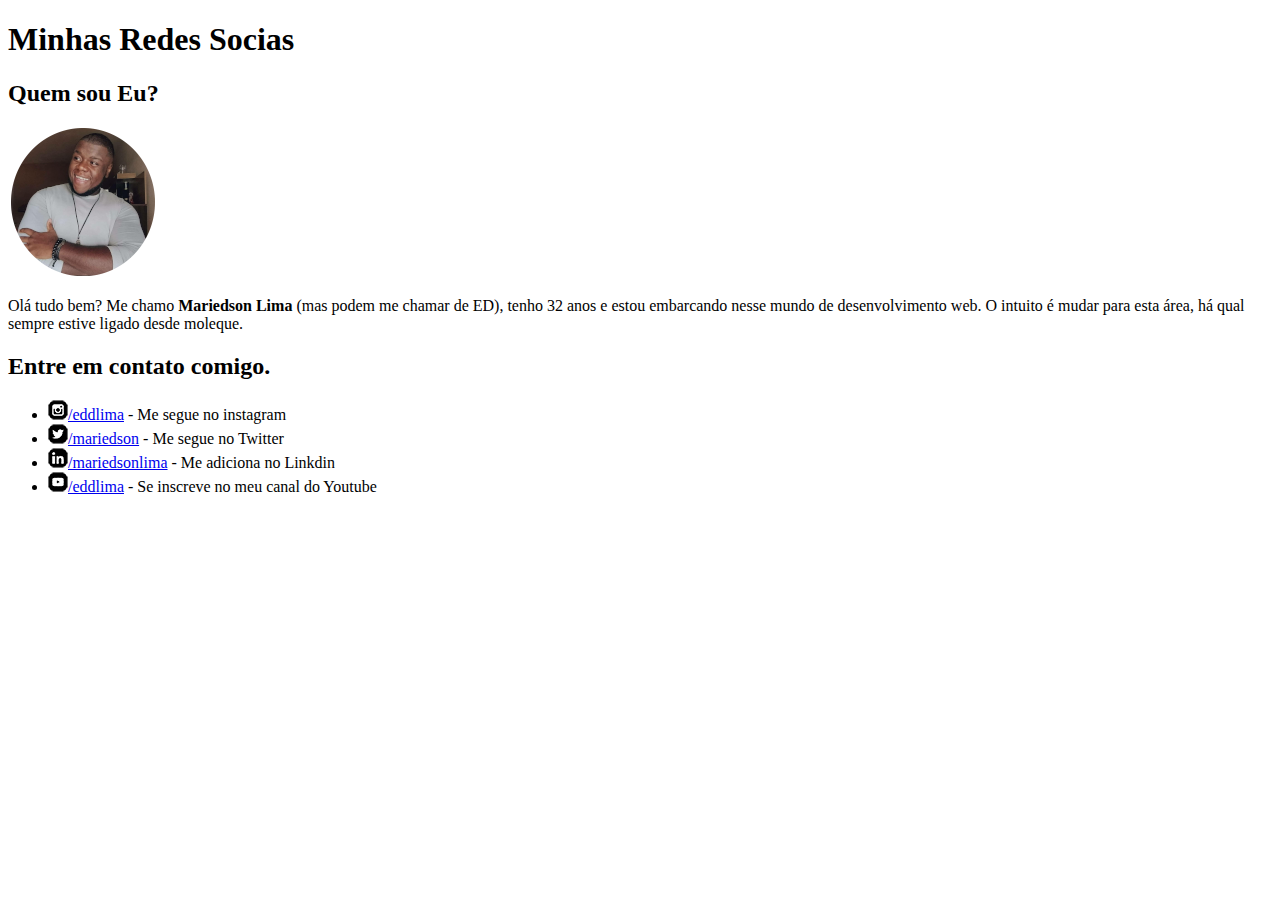
<file: desafio05/index.html>
<!DOCTYPE html>
<html lang="pt-br">
<head>
    <meta charset="UTF-8">
    <meta http-equiv="X-UA-Compatible" content="IE=edge">
    <meta name="viewport" content="width=device-width, initial-scale=1.0">
    <title>Minhas Redes</title>
    <link rel="shortcut icon" href="html.ico.ico" type="image/x-icon">
</head>
<body>
    <h1>Minhas Redes Socias</h1>
    <h2>Quem sou Eu?</h2>
    <img src="fotoperfil.png" alt="FotoPerfil">
    <p>Olá tudo bem? Me chamo <strong>Mariedson Lima</strong> (mas podem me chamar de ED), tenho 32 anos e estou embarcando nesse mundo de desenvolvimento web. O intuito é mudar para esta área, há qual sempre estive ligado desde moleque.
    </p>
    <h2>Entre em contato comigo.</h2>
    <p>
        <ul>
            <li> <img src="icone-instagram.png" alt=""><a href="https://www.instagram.com/eddlima/" target="_blank" rel="external">/eddlima</a> - Me segue no instagram</li> 
            <li> <img src="icone-twitter.png" alt=""><a href="https://twitter.com/mariedson" target="_blank" rel="external">/mariedson</a> - Me segue no Twitter</li>
            <li> <img src="icone-linkedin.png" alt=""><a href="https://www.linkedin.com/in/mariedson-lima-096818264/" target="_blank" rel="external">/mariedsonlima</a> - Me adiciona no Linkdin</li>
            <li> <img src="icone-youtube.png" alt=""><a href="https://www.youtube.com/channel/UCcYpzXFWQgIpYKv84VC8vdw" target="_blank" rel="external">/eddlima</a> - Se inscreve no meu canal do Youtube</li>
        </ul>
    </p>
</body>
</html>
</file>
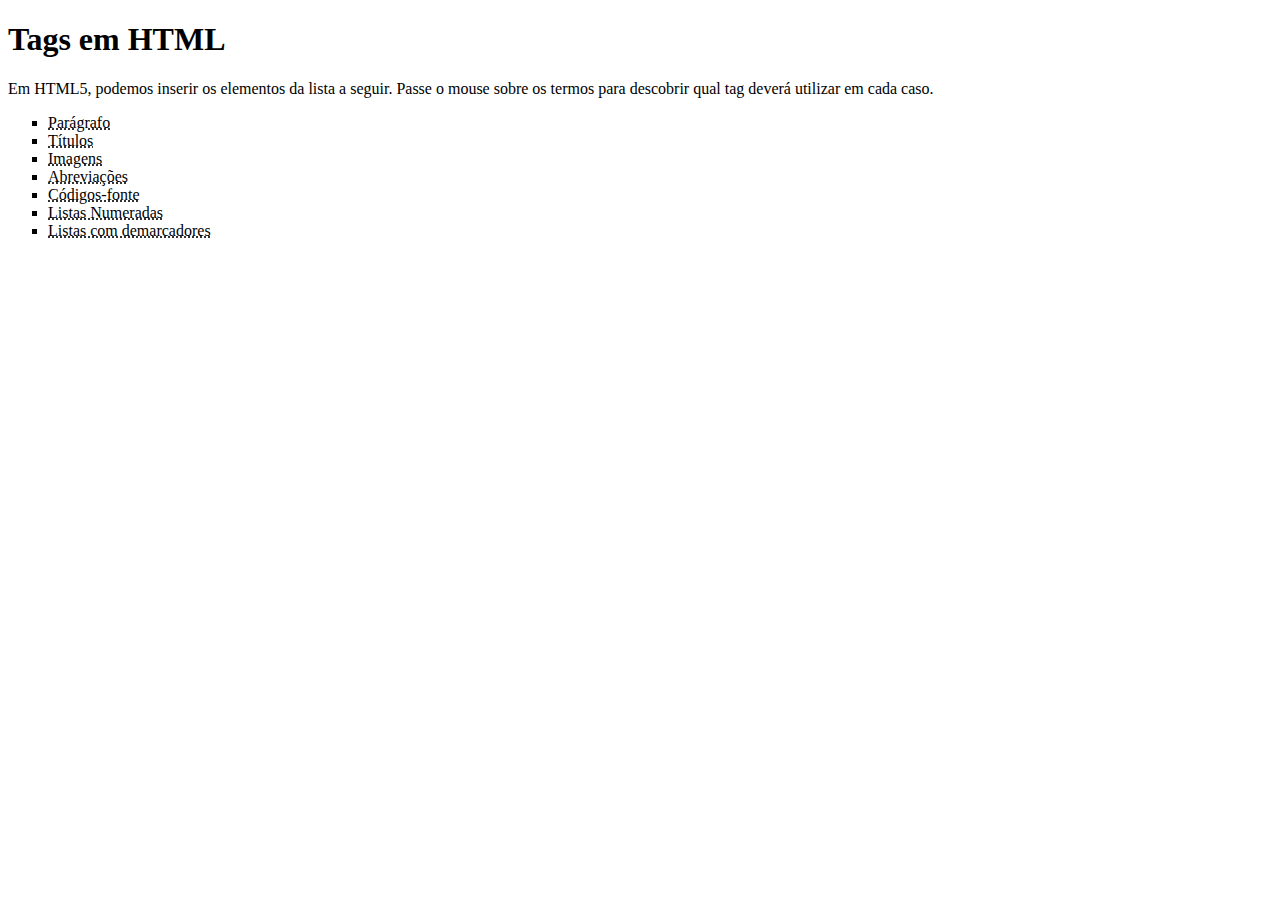
<file: desafio06/index.html>
<!DOCTYPE html>
<html lang="pt-br">
<head>
    <meta charset="UTF-8">
    <meta http-equiv="X-UA-Compatible" content="IE=edge">
    <meta name="viewport" content="width=device-width, initial-scale=1.0">
    <title>tags HTML</title>
</head>
<body>
   <H1>Tags em HTML</H1>
    <P>Em HTML5, podemos inserir os elementos da lista a seguir. Passe o mouse sobre os termos para descobrir qual tag deverá utilizar em cada caso.</P>
    <p>
        <ul type="square">
            <li><abbr title="Use a Tag &lt;p&gl;">Parágrafo</abbr></li>
            <li><abbr title="Use a Tag &lt;title&gl;">Títulos</abbr></li>
            <li><abbr title="Use a Tag &lt;img&gl;">Imagens</abbr></li>
            <li><abbr title="Use a Tag &lt;abbr&gl;">Abreviações</abbr></li>
            <li><abbr title="Use a Tag &lt;code&gl;">Códigos-fonte</abbr></li>
            <li><abbr title="Use a Tag &lt;ol type 1&gl;">Listas Numeradas</abbr></li>
            <li><abbr title="Use a Tag &lt;ul&gl;">Listas com demarcadores</abbr></li>
        </ul>
    </p>
</body>
</html>
</file>
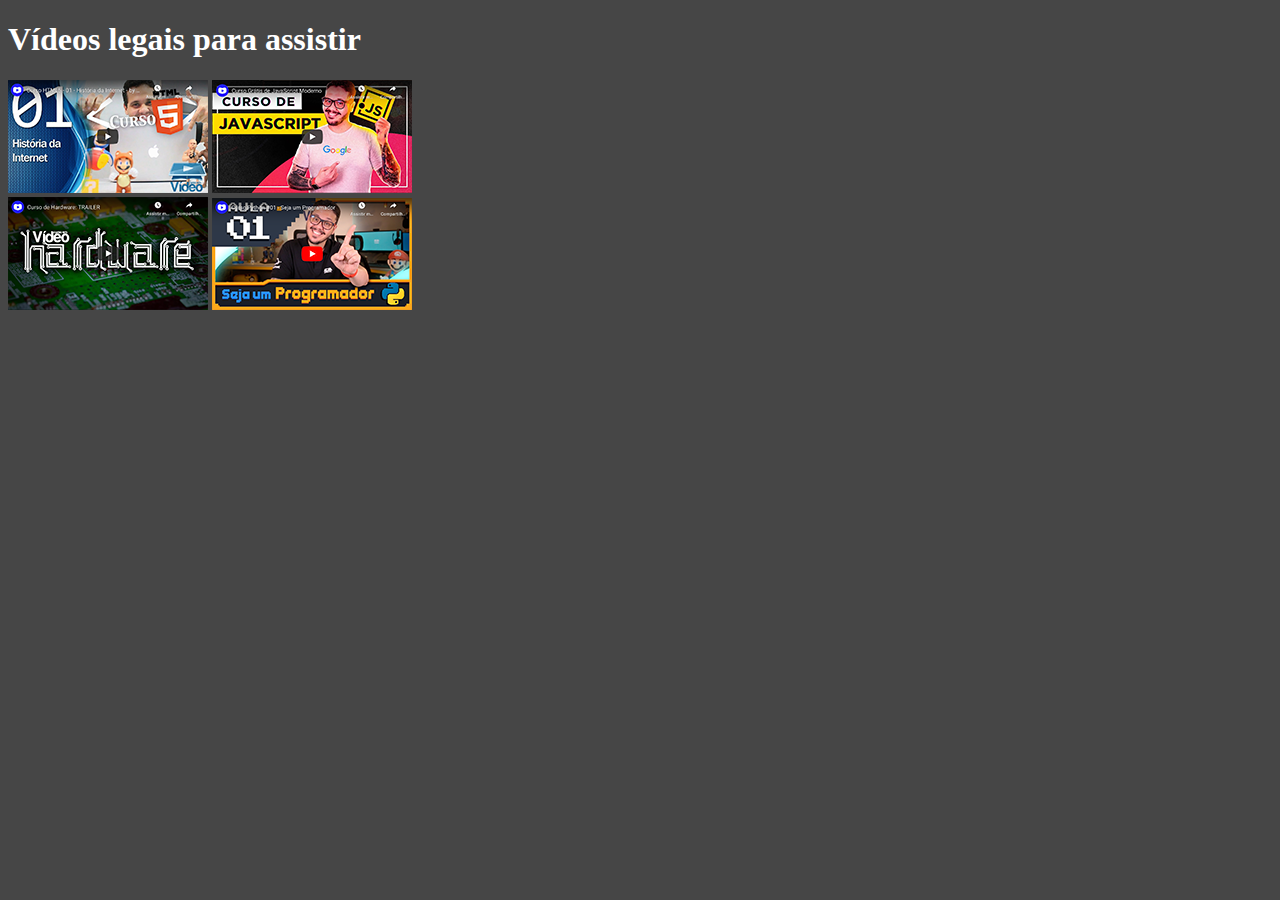
<file: desafio09/index.html>
<!DOCTYPE html>
<html lang="pt-br">
<head>
    <meta charset="UTF-8">
    <meta http-equiv="X-UA-Compatible" content="IE=edge">
    <meta name="viewport" content="width=device-width, initial-scale=1.0">
    <title>Meus Vídeos</title>
    <style>
        body{
            background-color: rgb(70, 70, 70);
        }
        
        h1{
            color: white;
        }
    </style>
    
</head>
<body>
    <h1>Vídeos legais para assistir</h1>
    <a href="pag002.html"><img src="imagens/thumb-html.png" alt="CursoHTML"></a>
    <a href="pag003.html"><img src="imagens/thumb-js.png" alt="CursoJS"></a>
    <br>
    <a href="pag004.html"><img src="imagens/thumb-hardware.png" alt="CursoHardware"></a>
    <a href="pag005.html"><img src="imagens/thumb-python.png" alt="CursoPython"></a>       
</body>
</html>
</file>
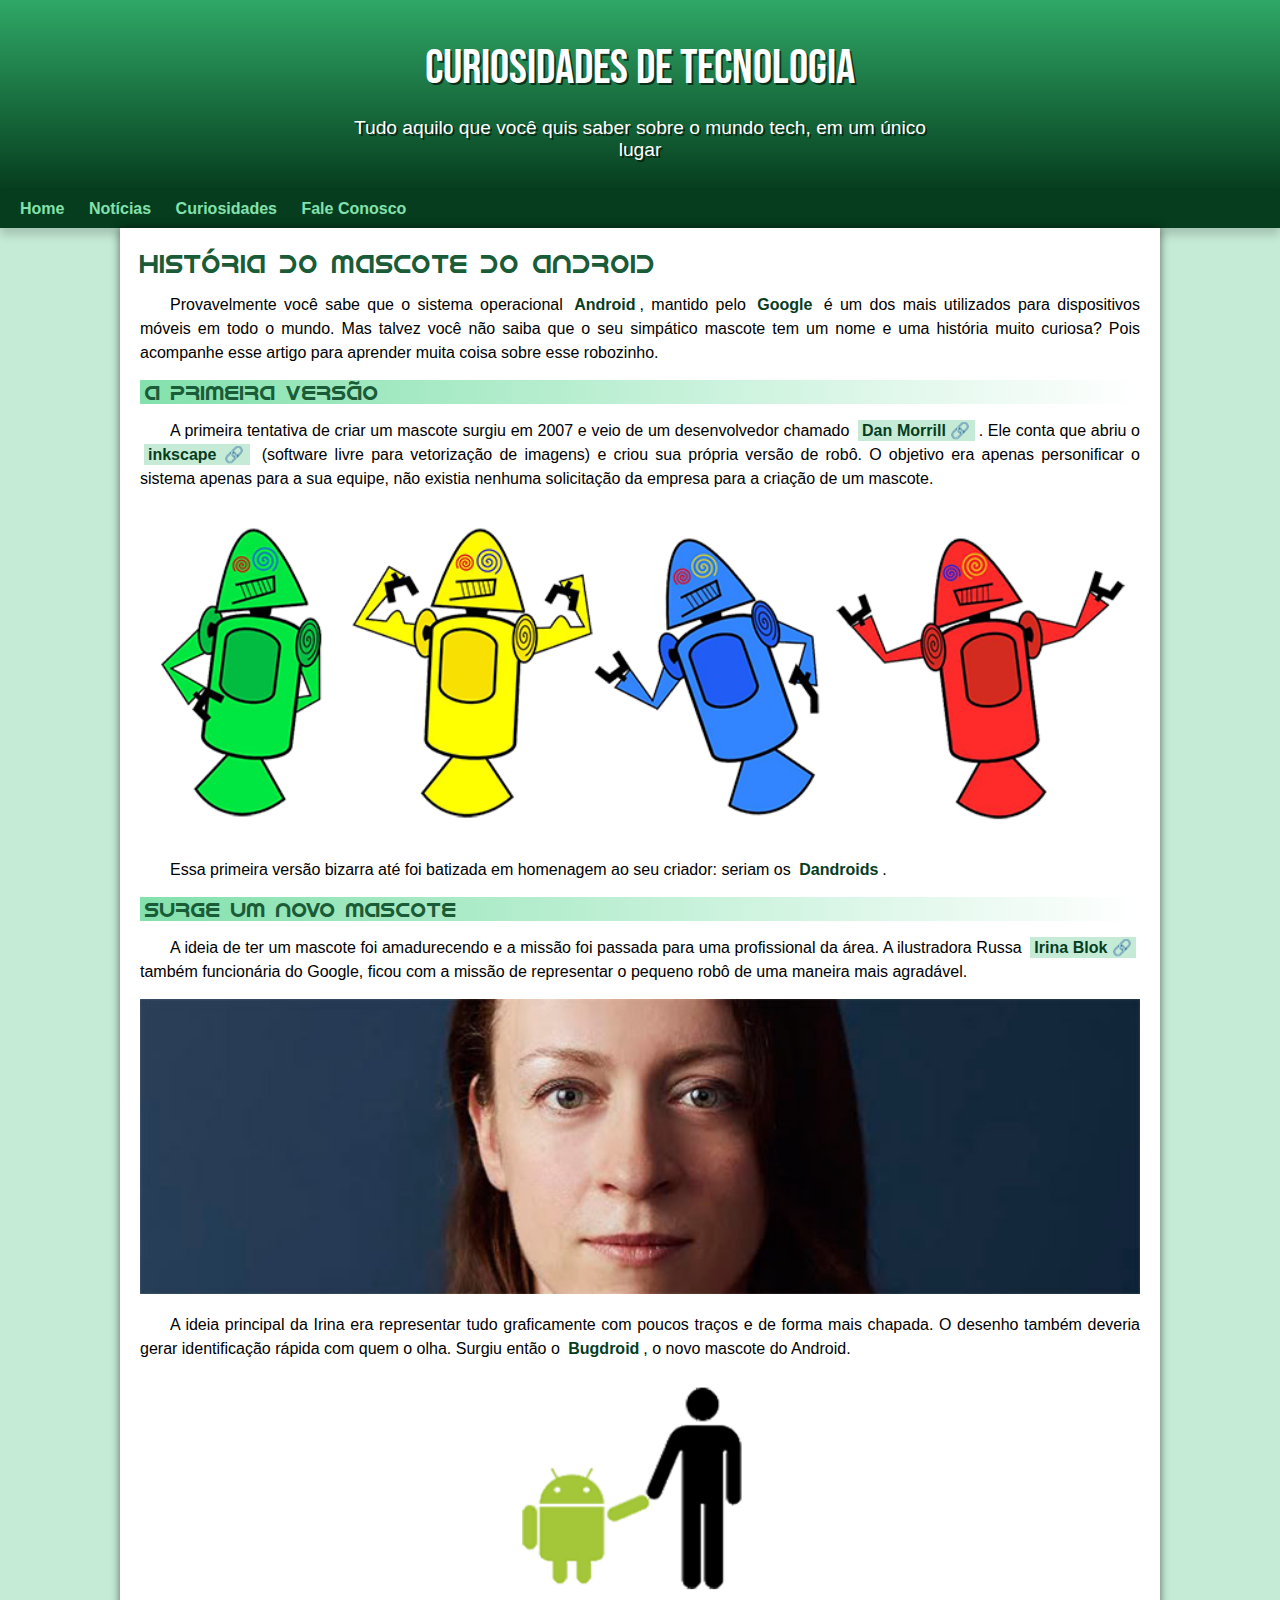
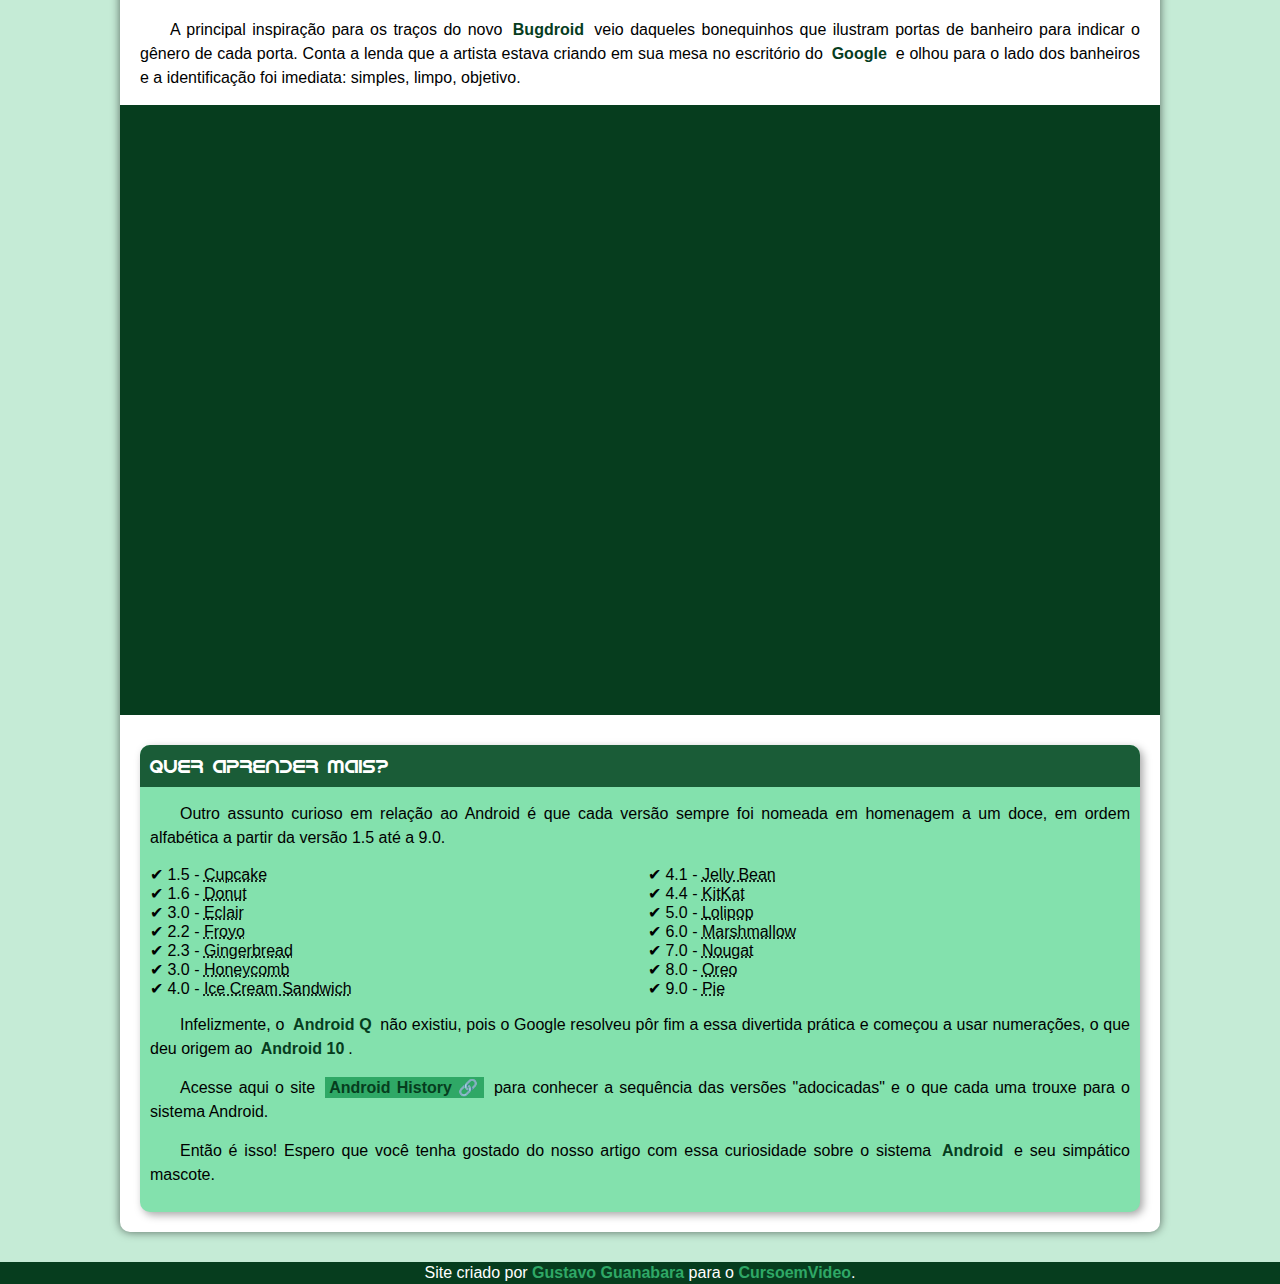
<file: desafio10/index.html>
<!DOCTYPE html>
<html lang="pt-br">
<head>
    <meta charset="UTF-8">
    <meta http-equiv="X-UA-Compatible" content="IE=edge">
    <meta name="viewport" content="width=device-width, initial-scale=1.0">
    <title>Desafio 10 - CursoemVideo</title>
    <link rel="shortcut icon" href="imagens/favicon.ico" type="image/x-icon">
    <link rel="stylesheet" href="style.css">
</head>
<body>
    <header>
        <h1>Curiosidades de Tecnologia</h1>
        <p>Tudo aquilo que você quis saber sobre o mundo tech, em um único lugar</p>
    </header>
    <nav>
            <a href="#">Home</a>
            <a href="#">Notícias</a>
            <a href="#">Curiosidades</a>
            <a href="#">Fale Conosco</a>
    </nav>
    <main>
        <article>
            <h1>História do mascote do android</h1>
            <p>Provavelmente você sabe que o sistema operacional <strong>Android</strong>, mantido pelo <strong>Google</strong> é um dos mais utilizados para dispositivos móveis em todo o mundo. Mas talvez você não saiba que o seu simpático mascote tem um nome e uma história muito curiosa? Pois acompanhe esse artigo para aprender muita coisa sobre esse robozinho.</p>
            
            <h2>A primeira versão</h2>
            <p>A primeira tentativa de criar um mascote surgiu em 2007 e veio de um desenvolvedor chamado <strong><a href="https://androidcommunity.com/dan-morrill-shows-us-the-android-mascot-that-almost-was-20130103/" target="_blank">Dan Morrill &#x1F517</a></strong>. Ele conta que abriu o <strong><a href="https://inkscape.org/pt-br/" target="_blank" class="externo">inkscape &#x1F517</a></strong> (software livre para vetorização de imagens) e criou sua própria versão de robô. O objetivo era apenas personificar o sistema apenas para a sua equipe, não existia nenhuma solicitação da empresa para a criação de um mascote.
            </p>

            <picture>
                <source media="(max-width: 670px)" srcset="imagens/dan-droids-pq.png">
                <img src="imagens/dan-droids.png" alt="Primeira Versão do Mascote do Android">
            </picture>

            <p>Essa primeira versão bizarra até foi batizada em homenagem ao seu criador: seriam os <strong>Dandroids</strong>.</p>

            <h2>Surge um novo mascote</h2>

            <p>A ideia de ter um mascote foi amadurecendo e a missão foi passada para uma profissional da área. A ilustradora Russa <strong><a href="https://www.irinablok.com/android" target="_blank">Irina Blok &#x1F517</a></strong> também funcionária do Google, ficou com a missão de representar o pequeno robô de uma maneira mais agradável.</p>
            
            <picture>
                <source media="(max-width: 670px)" srcset="imagens/irina-blok-pq.jpg">
                <img src="imagens/irina-blok.jpg" alt="irina-blok" class="externo">
            </picture>
            
            <p>A ideia principal da Irina era representar tudo graficamente com poucos traços e de forma mais chapada. O desenho também deveria gerar identificação rápida com quem o olha. Surgiu então o <strong>Bugdroid</strong>, o novo mascote do Android.</p>
            
            
            <img src="imagens/bugdroid.png" class="pequena" alt="bugdroid">


            <p>A principal inspiração para os traços do novo <strong>Bugdroid</strong> veio daqueles bonequinhos que ilustram portas de banheiro para indicar o gênero de cada porta. Conta a lenda que a artista estava criando em sua mesa no escritório do <strong>Google</strong> e olhou para o lado dos banheiros e a identificação foi imediata: simples, limpo, objetivo.</p>

            <div class="video">
                <iframe width="560" height="315" src="https://www.youtube.com/embed/l2UDgpLz20M" title="YouTube video player" frameborder="0" allow="accelerometer; autoplay; clipboard-write; encrypted-media; gyroscope; picture-in-picture; web-share" allowfullscreen>
                </iframe>
            </div>

            <aside>
                <h3>Quer aprender mais?</h3>
                
                <p>Outro assunto curioso em relação ao Android é que cada versão sempre foi nomeada em homenagem a um doce, em ordem alfabética a partir da versão 1.5 até a 9.0.</p>
                
                <ul>
                    <li>1.5 - <abbr title="Bolo de Copo">Cupcake</abbr></li>
                    <li>1.6 - <abbr title="Rosquinha">Donut</abbr></li>
                    <li>3.0 - <abbr title="Bomba">Eclair</abbr></li>
                    <li>2.2 - <abbr title="Iogurte Congelado">Froyo</abbr></li>
                    <li>2.3 - <abbr title="Biscoito de Gengibre">Gingerbread</abbr></li>
                    <li>3.0 - <abbr title="Favo de Mel">Honeycomb</abbr></li>
                    <li>4.0 - <abbr title="Sanduíche de Sorvete">Ice Cream Sandwich</abbr></li>
                    <li>4.1 - <abbr title="Jujuba">Jelly Bean</abbr></li>
                    <li>4.4 - <abbr title="KitKat">KitKat</abbr></li>
                    <li>5.0 - <abbr title="Pirulito">Lolipop</abbr></li>
                    <li>6.0 - <abbr title="Marshmallow">Marshmallow</abbr></li>
                    <li>7.0 - <abbr title="Torrone">Nougat</abbr></li>
                    <li>8.0 - <abbr title="Oreo">Oreo</abbr></li>
                    <li>9.0 - <abbr title="Torta">Pie</abbr></li>
                </ul>

                <p>Infelizmente, o <strong>Android Q</strong> não existiu, pois o Google resolveu pôr fim a essa divertida prática e começou a usar numerações, o que deu origem ao <strong>Android 10</strong>.</p>
                <p>Acesse aqui o site <strong><a href="https://www.android.com/intl/en_uk/history/#/donut" target="_blank">Android History &#x1F517</a></strong> para conhecer a sequência das versões "adocicadas" e o que cada uma trouxe para o sistema Android.</p>
                <p>Então é isso! Espero que você tenha gostado do nosso artigo com essa curiosidade sobre o sistema <strong>Android</strong> e seu simpático mascote.</p>
            </aside>
        </article>
    </main>

    <footer>
        Site criado por <a href="https://gustavoguanabara.github.io/" target="_blank">Gustavo Guanabara</a> para o <a href="https://www.youtube.com/@CursoemVideo" target="_blank">CursoemVideo</a>.
    </footer>   
</body>
</html>
</file>
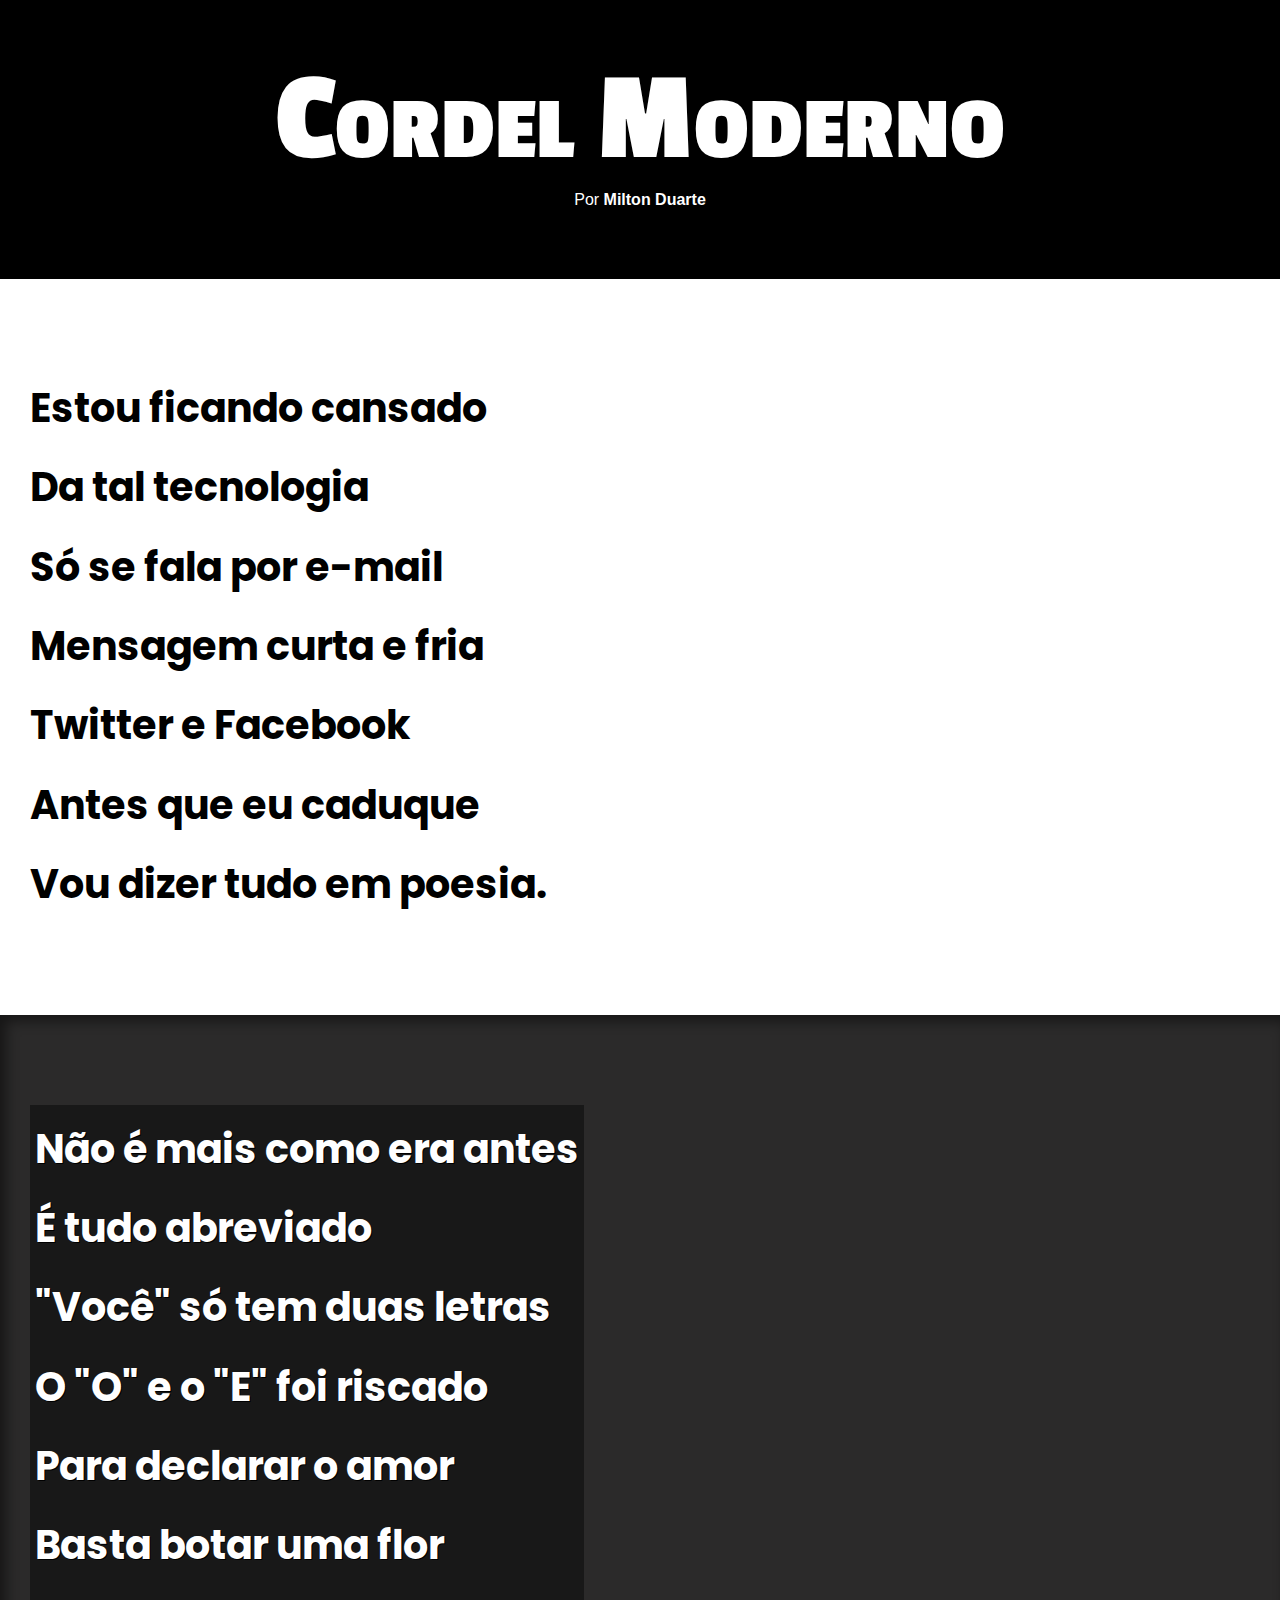
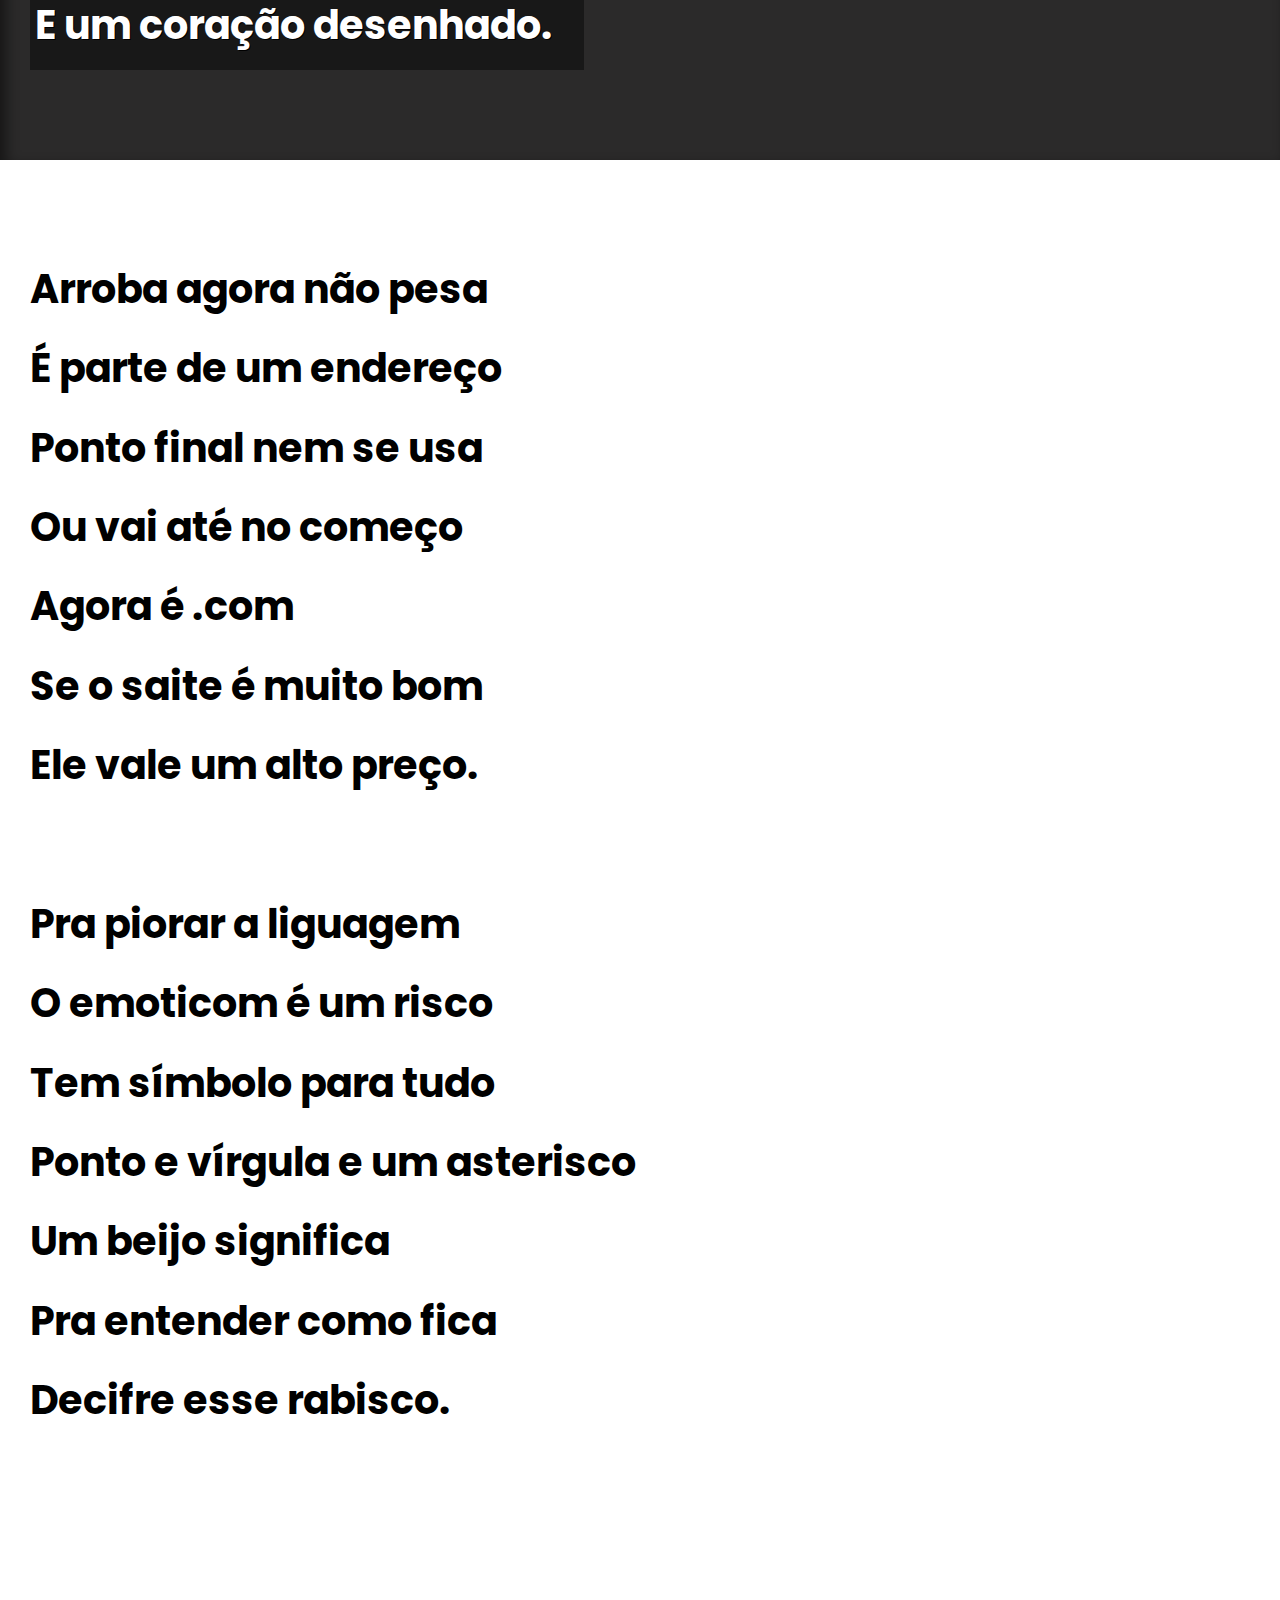
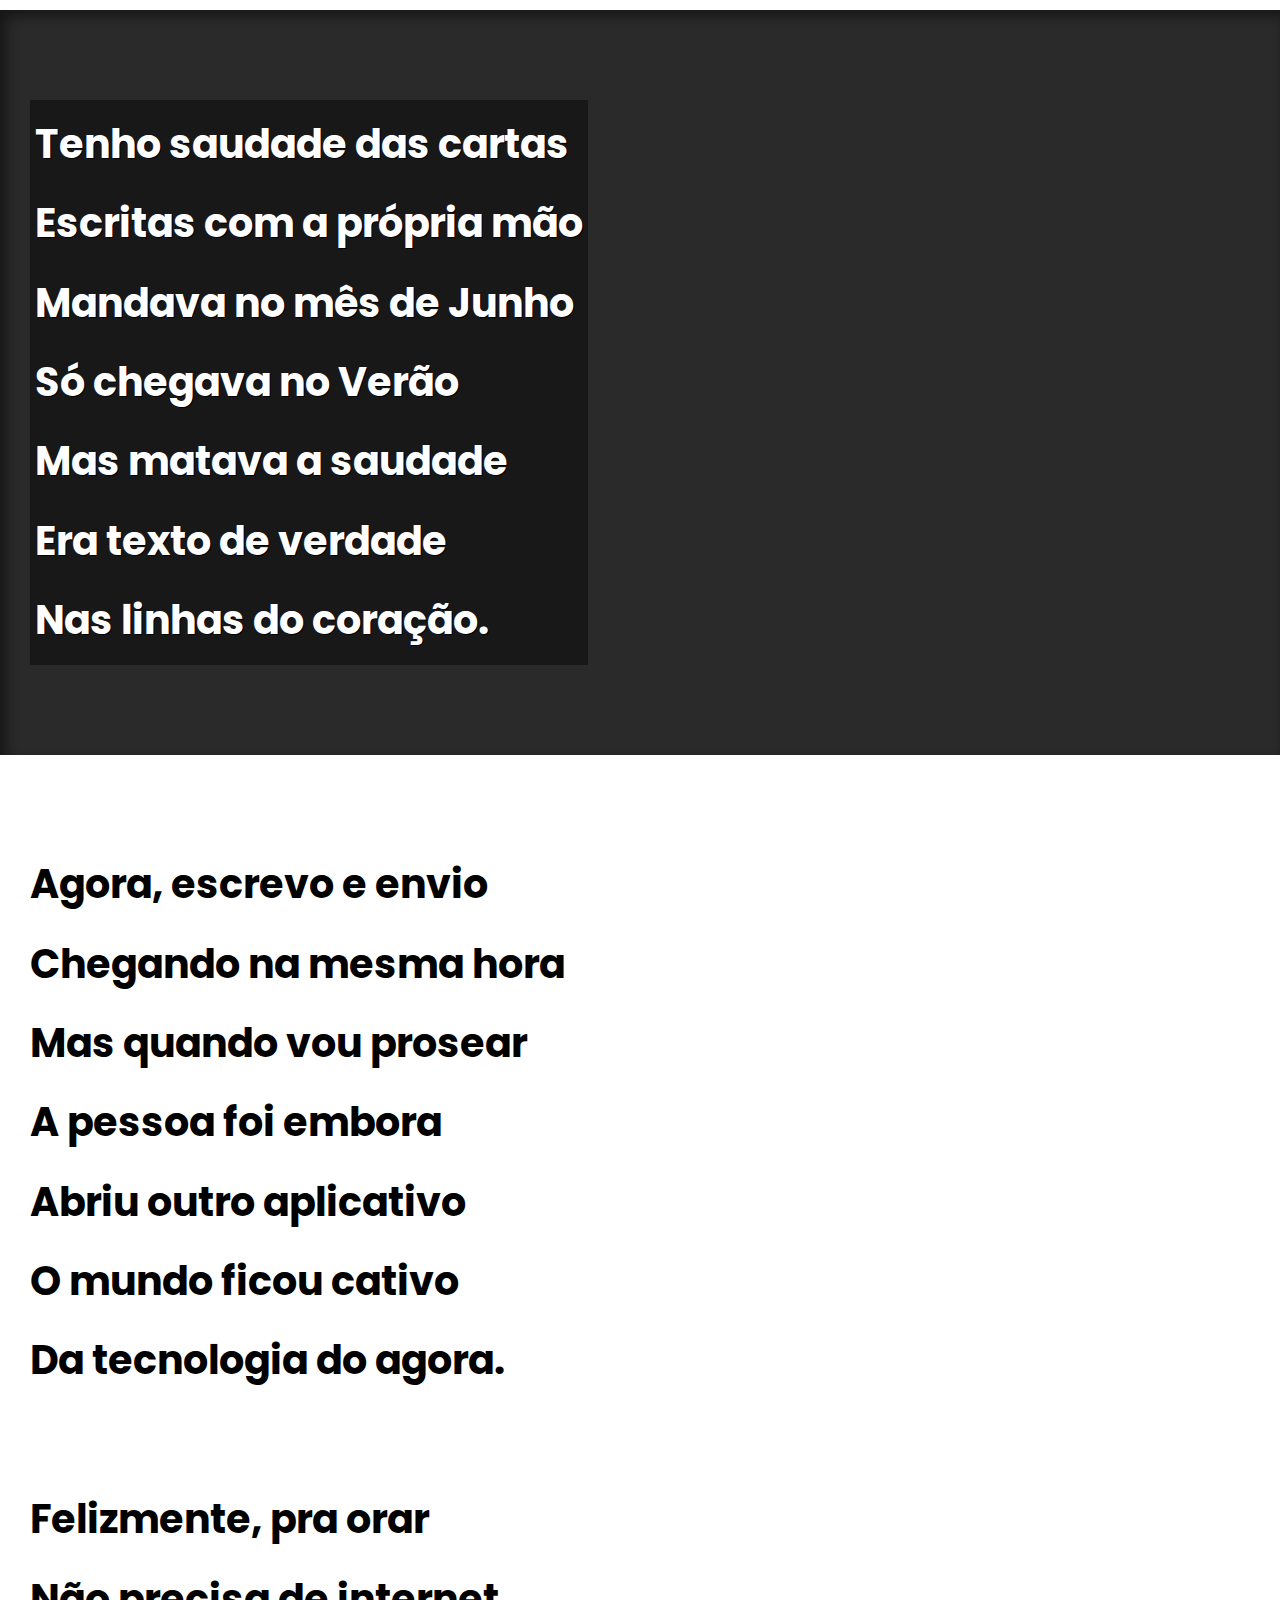
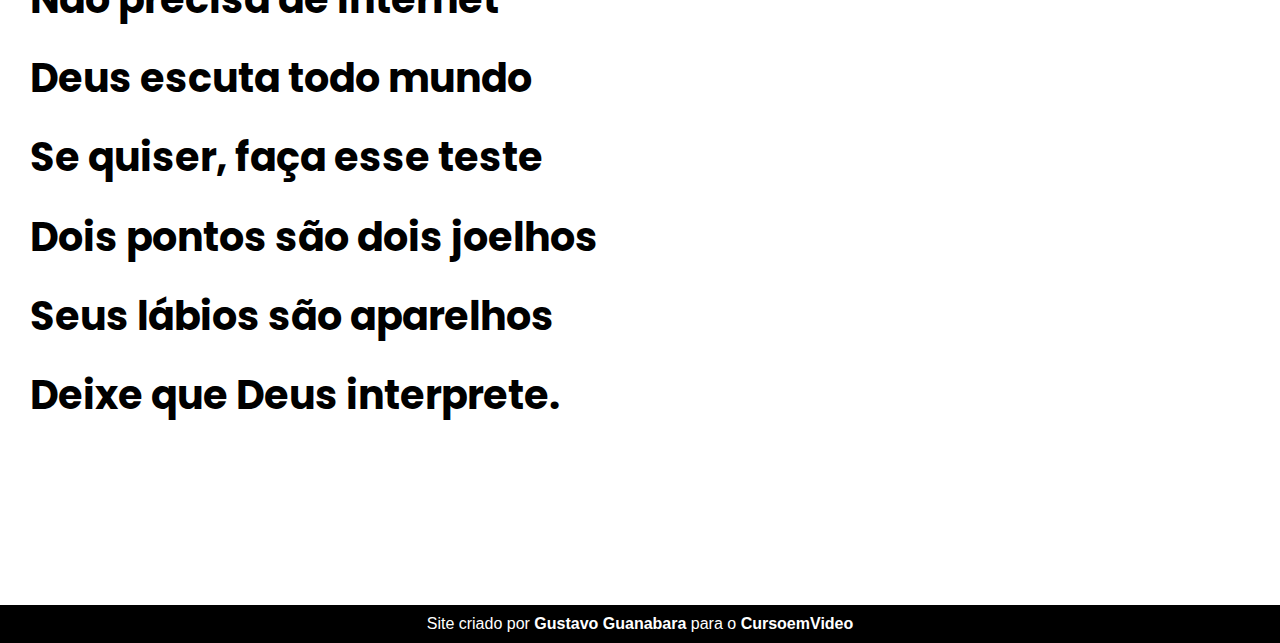
<file: desafio12/index.html>
<!DOCTYPE html>
<html lang="pt-br">
<head>
    <meta charset="UTF-8">
    <meta http-equiv="X-UA-Compatible" content="IE=edge">
    <meta name="viewport" content="width=device-width, initial-scale=1.0">
    <title>Cordel Moderno</title>
    <link rel="stylesheet" href="estilo/style.css">
</head>
<body>
    <header>
        <h1>Cordel Moderno</h1>
        <p>
           Por <a href="https://www.recantodasletras.com.br/poesias/3186743" target="_blank"> Milton Duarte</a>
        </p>
    </header>

    <section class="normal">
        Estou ficando cansado <br>
        Da tal tecnologia <br>
        Só se fala por e-mail <br>
        Mensagem curta e fria <br>
        Twitter e Facebook <br>
        Antes que eu caduque <br>
        Vou dizer tudo em poesia. 
    </section>

    

    <section class="imagem" id="img01">
        <p>
            Não é mais como era antes <br>
            É tudo abreviado <br>
            "Você" só tem duas letras <br>
            O "O" e o "E" foi riscado <br>
            Para declarar o amor <br>
            Basta botar uma flor <br>
            E um coração desenhado.
        </p>
    </section>

    

    <section class="normal">
        <p>
            Arroba agora não pesa <br>
            É parte de um endereço <br>
            Ponto final nem se usa <br>
            Ou vai até no começo <br>
            Agora é .com <br>
            Se o saite é muito bom <br>
            Ele vale um alto preço. <br>
        </p>

        <p>
            Pra piorar a liguagem <br>
            O emoticom é um risco <br>
            Tem símbolo para tudo <br>
            Ponto e vírgula e um asterisco <br>
            Um beijo significa <br>
            Pra entender como fica <br>
            Decifre esse rabisco.
        </p>
    </section>


    <section class="imagem" id="img02">
        <p>
            Tenho saudade das cartas <br>
            Escritas com a própria mão <br>
            Mandava no mês de Junho <br>
            Só chegava no Verão <br>
            Mas matava a saudade <br>
            Era texto de verdade <br>
            Nas linhas do coração.
        </p>
    </section>

    

    <section class="normal">
        <p>
            Agora, escrevo e envio <br>
            Chegando na mesma hora <br>
            Mas quando vou prosear <br>
            A pessoa foi embora <br>
            Abriu outro aplicativo <br>
            O mundo ficou cativo <br>
            Da tecnologia do agora. <br>
        </p>
        <p>    
            Felizmente, pra orar <br>
            Não precisa de internet <br>
            Deus escuta todo mundo <br>
            Se quiser, faça esse teste <br>
            Dois pontos são dois joelhos <br>
            Seus lábios são aparelhos <br>
            Deixe que Deus interprete.
        </p>
    </section>

    <footer>
        <p>
            Site criado por <a href="https://gustavoguanabara.github.io" target="_blank">Gustavo Guanabara</a> para o <a href="https://youtube.com/cursoemvideo" target="_blank">CursoemVideo</a> 
        </p>
    </footer>
</body>
</html>
</file>
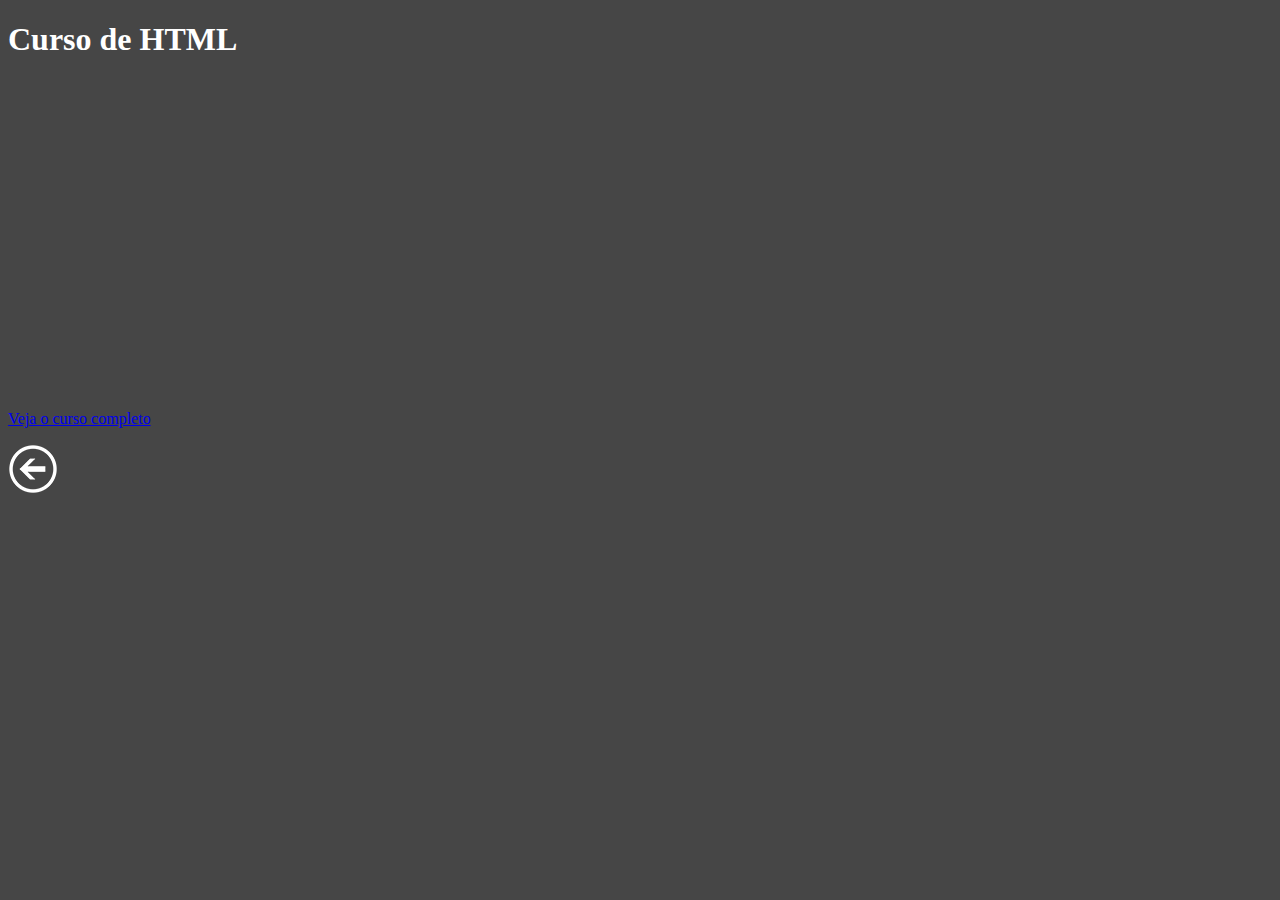
<file: desafio09/pag002.html>
<!DOCTYPE html>
<html lang="pt-br">
<head>
    <meta charset="UTF-8">
    <meta http-equiv="X-UA-Compatible" content="IE=edge">
    <meta name="viewport" content="width=device-width, initial-scale=1.0">
    <title>Curso HTML</title>
    <style>
        body{
            background-color: rgb(70, 70, 70);
        }
        
        h1{
            color: white;
        }
    </style>
    
</head>
<body>
    <h1>Curso de HTML</h1>
    <iframe width="540" height="310" src="https://www.youtube.com/embed/epDCjksKMok" title="YouTube video player" frameborder="0" allow="accelerometer; autoplay; clipboard-write; encrypted-media; gyroscope; picture-in-picture; web-share" allowfullscreen></iframe>

    <p>
        <a href="https://www.youtube.com/watch?v=Ejkb_YpuHWs&list=PLHz_AreHm4dkZ9-atkcmcBaMZdmLHft8n&ab_channel=CursoemV%C3%ADdeo" target="_blank" rel="external">Veja o curso completo</a>
    </p>
    <p>
        <a href="index.html"><img src="imagens/voltar.png" alt="Voltar"></a>
    </p>
</body>
</html>
</file>
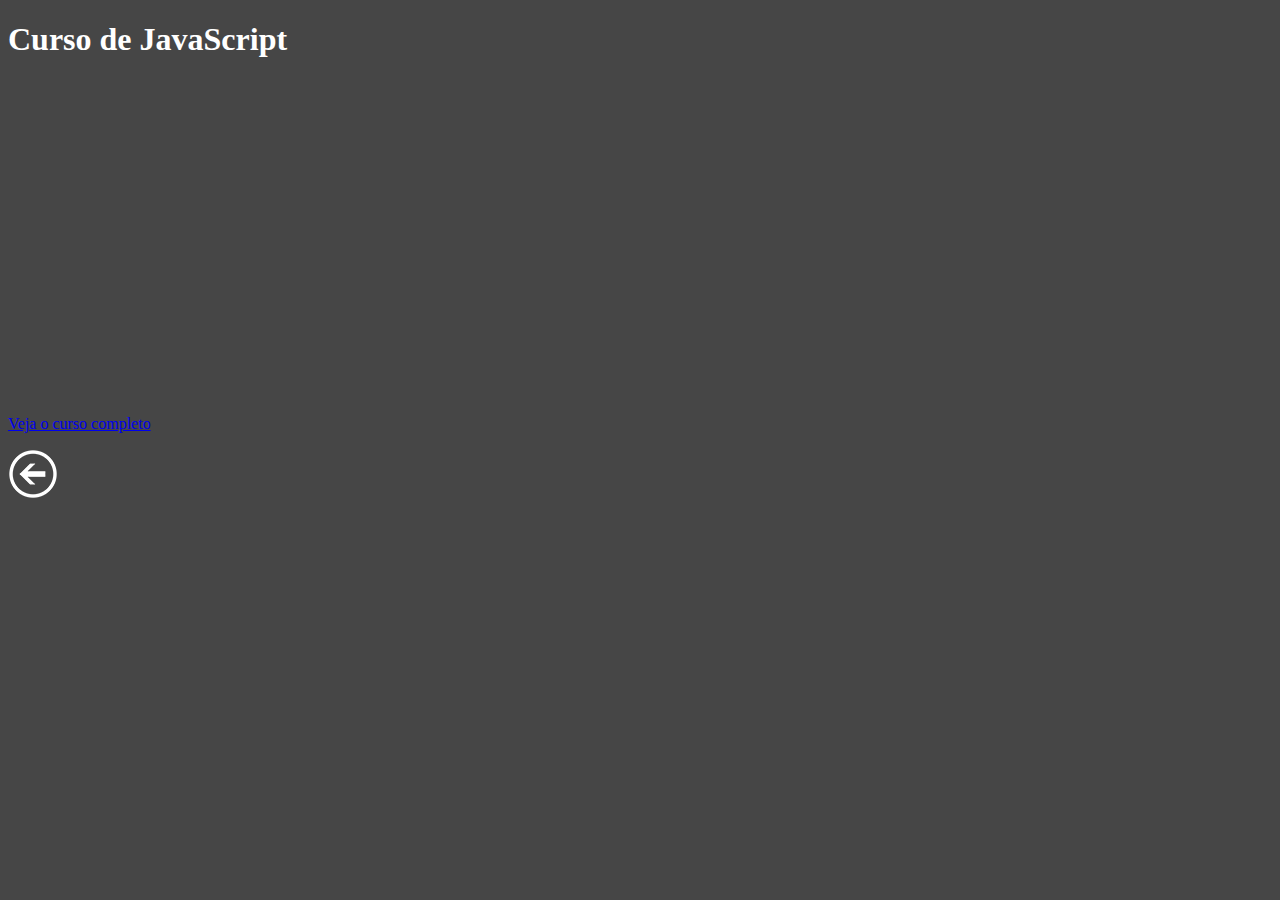
<file: desafio09/pag003.html>
<!DOCTYPE html>
<html lang="pt-br">
<head>
    <meta charset="UTF-8">
    <meta http-equiv="X-UA-Compatible" content="IE=edge">
    <meta name="viewport" content="width=device-width, initial-scale=1.0">
    <title>Curso de JavaScript</title>
    <style>
        body{
            background-color: rgb(70, 70, 70);
        }
        
        h1{
            color: white;
        }
    </style>
</head>
<body>
    <h1>Curso de JavaScript</h1>
    <iframe width="560" height="315" src="https://www.youtube.com/embed/BXqUH86F-kA" title="YouTube video player" frameborder="0" allow="accelerometer; autoplay; clipboard-write; encrypted-media; gyroscope; picture-in-picture; web-share" allowfullscreen></iframe>
    
    <a href="https://www.youtube.com/watch?v=BXqUH86F-kA&list=PLHz_AreHm4dlsK3Nr9GVvXCbpQyHQl1o1&index=2&ab_channel=CursoemV%C3%ADdeo" target="_blank" rel="external"><p>Veja o curso completo</p></a>

    <a href="index.html"><img src="imagens/voltar.png" alt="Voltar"></a>
</body>
</html>
</file>
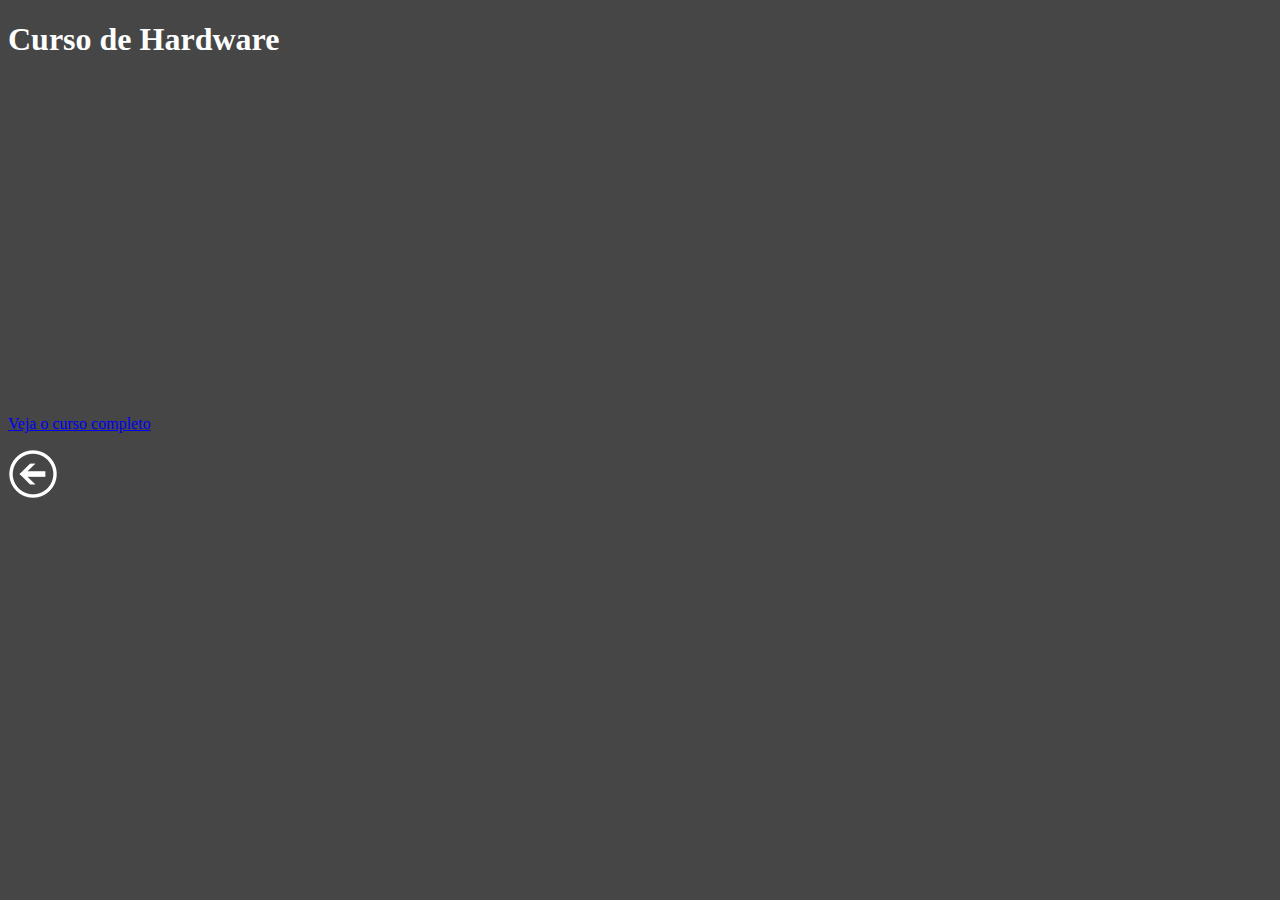
<file: desafio09/pag004.html>
<!DOCTYPE html>
<html lang="pt-br">
<head>
    <meta charset="UTF-8">
    <meta http-equiv="X-UA-Compatible" content="IE=edge">
    <meta name="viewport" content="width=device-width, initial-scale=1.0">
    <title>Curso de Hardware</title>
    <style>
        body{
            background-color: rgb(70, 70, 70);
        }

        h1{
            color: white;
        }
    </style>
</head>
<body>
    <h1>Curso de Hardware</h1>
    <iframe width="560" height="315" src="https://www.youtube.com/embed/iT6E92Kt38o" title="YouTube video player" frameborder="0" allow="accelerometer; autoplay; clipboard-write; encrypted-media; gyroscope; picture-in-picture; web-share" allowfullscreen></iframe>

    <p><a href="https://www.youtube.com/watch?v=iT6E92Kt38o&list=PLHz_AreHm4dn1JHgN9wpbIUhzZmycYQXW&ab_channel=CursoemV%C3%ADdeo" target="_blank" rel="external">Veja o curso completo</a></p>

    <p><a href="index.html"><img src="imagens/voltar.png" alt="Voltar"></a></p>
</body>
</html>
</file>
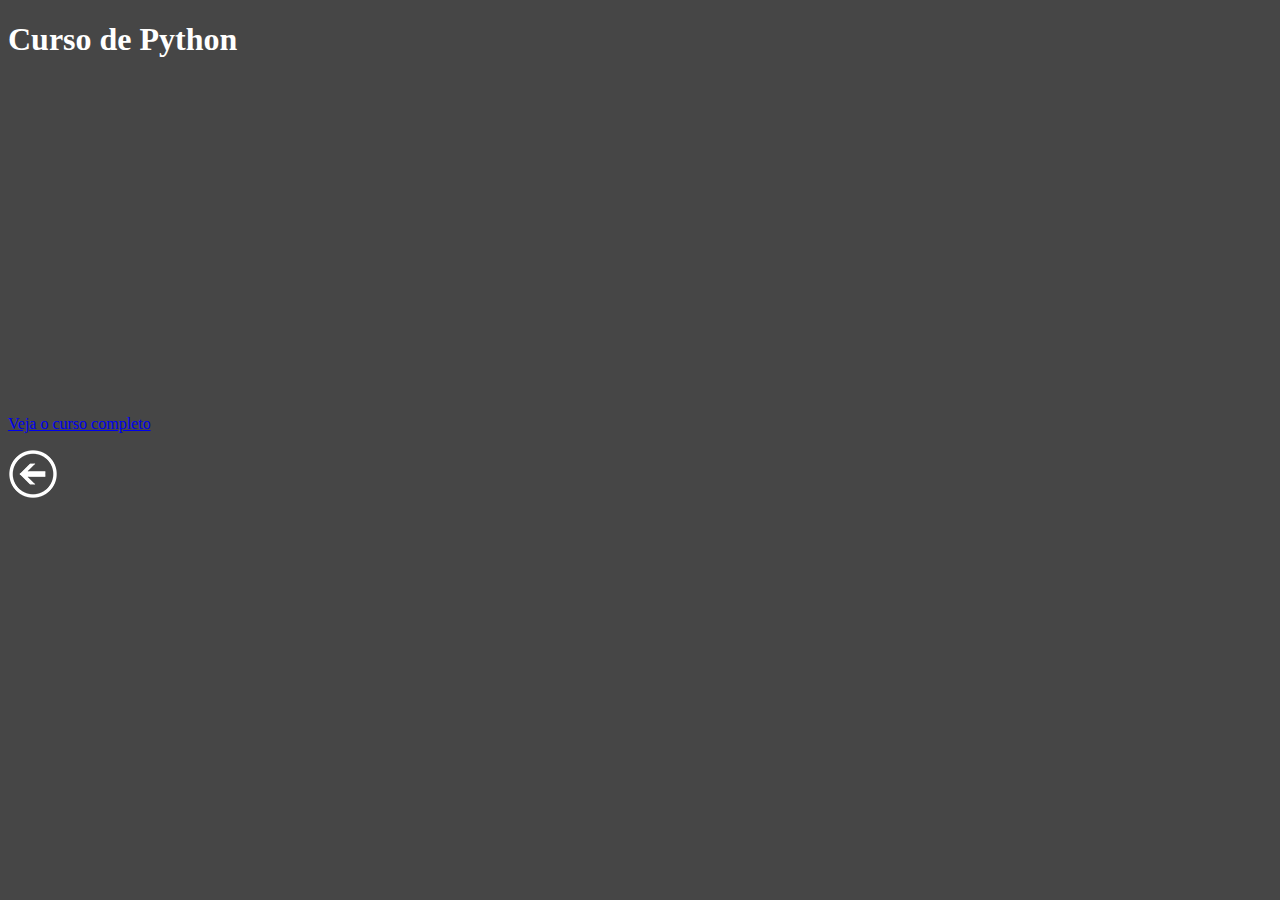
<file: desafio09/pag005.html>
<!DOCTYPE html>
<html lang="pt-br">
<head>
    <meta charset="UTF-8">
    <meta http-equiv="X-UA-Compatible" content="IE=edge">
    <meta name="viewport" content="width=device-width, initial-scale=1.0">
    <title>Curso de Python</title>
    <style>
        body{
            background-color: rgb(70, 70, 70);
        }
        h1{
            color: white;
        }
    </style>
</head>
<body>
    <h1>Curso de Python</h1>
    <iframe width="560" height="315" src="https://www.youtube.com/embed/S9uPNppGsGo" title="YouTube video player" frameborder="0" allow="accelerometer; autoplay; clipboard-write; encrypted-media; gyroscope; picture-in-picture; web-share" allowfullscreen></iframe>

    <p><a href="https://www.youtube.com/watch?v=S9uPNppGsGo&ab_channel=CursoemV%C3%ADdeo" target="_blank" rel="external">Veja o curso completo</a></p>

    <p><a href="index.html"><img src="imagens/voltar.png" alt="Voltar"></a></p>
</body>
</html>
</file>
<file: desafio10/style.css>
@charset "UTF-8";

@import url('https://fonts.googleapis.com/css2?family=Bebas+Neue&family=Titillium+Web:wght@200;600&display=swap');

@font-face {
    font-family: 'Android';
    src: url('./fontes/idroid.otf') format('opentype');
    font-weight: normal;
}

/*
#c5ebd6
#83e1ad
#3ddc84
#2fa866
#1a5c37
#063d1e
*/


:root {
   --cor0: #c5ebd6;
    --cor1: #83e1ad;
    --cor2: #3ddc84;
    --cor3: #2fa866;
    --cor4: #1a5c37;
    --cor5: #063d1e;

    --fonte-padrao: Arial, Verdana, Helvetica, sans-serif;
    --fonte-destaque: 'Bebas Neue', cursive;
    --fonte-android: 'Android', cursive;
}


/* * = Seletor global para todos os elementos do HTML*/

* {
    margin: 0px;
    padding: 0px;
}

body {
    background-color: var(--cor0);
    font-family: var(--fonte-padrao);
}


/* HEADER */

header {
    background-image: linear-gradient(to bottom, var(--cor3), var(--cor5));
    min-height: 150px;
    text-align: center;
    padding-top: 40px;

}

header > h1 {
    font-family: var(--fonte-destaque);
    color: white;
    margin-bottom: 20px;
    font-size: 3em;
    font-weight: normal;
    text-shadow: 2px 2px 0px rgba(0, 0, 0, 0.616)
}

header > p {
    font-family: var(--fonte-padrao);
    color: white;
    font-size: 1.2em;
    max-width: 600px;
    padding-right: 10px;
    padding-left: 10px;
    margin: auto;
    text-shadow: 2px 2px 0px rgba(0, 0, 0, 0.582)
}


/* NAV */

nav {
    background-color: var(--cor5);
    padding: 10px;
    box-shadow: 0px 7px 9px rgba(0, 0, 0, 0.164);
}

nav > a {
    color: var(--cor1);
    padding: 10px;
    text-decoration: none;
    font-weight: bold;
    transition-duration: 0.3s;
}

nav > a:hover {
    background-color: var(--cor1);
    color: var(--cor4);
    border-radius: 5px;
}


/* MAIN */

main {
    background-color: white;
    min-width: 300px;
    max-width: 1000px;
    margin: auto;
    padding: 20px;
    box-shadow: 0px 0px 10px rgba(0, 0, 0, 0.562);
    margin-bottom: 30px;
    border-bottom-left-radius: 10px;
    border-bottom-right-radius: 10px;
}

main h1 {
    font-family: var(--fonte-android);
    font-weight: normal;
    color: var(--cor4);
    font-size: 1.6em;
}

main h2 {
    font-family: var(--fonte-android);
    color: var(--cor4);
    font-size: 1.3em;
    font-weight: normal;
    background-image: linear-gradient(to right, var(--cor1), transparent);
    text-indent: 5px;
}

main p {
    margin: 15px 0px;
    text-align: justify;
    text-indent: 30px;
    line-height: 1.5em;
    font-size: 1em;
}

main strong {
    color: var(--cor5);
    font-weight: bold;
    padding: 2px 4px;
}

main a {
    text-decoration: none;
    color: var(--cor5);
    padding: 2px 4px;
    background-color: var(--cor0);
    font-weight: bold;
}

main a:hover {
    background-color: var(--cor1);
    color: var(--cor4);
    border-radius: 5px;
    text-decoration: underline;
}

main img {
    width: 100%;
}

main img.pequena {
    max-width: 350px;
    margin: auto;
    display: block;
}


/* VÍDEO */

div.video {
    background-color: var(--cor5);
    margin: 0px -20px 30px -20px;
    padding: 20px;
    padding-bottom: 59%;
    position: relative;
}

div.video > iframe {
    position: absolute;
    top: 5%;
    left: 5%;
    width: 90%;
    height: 90%;
}


/* ASIDE */

aside > h3 {
    font-family: var(--fonte-android);
    background-color: var(--cor4);
    color: white;
    padding: 10px;
    margin: -10px -10px 0px -10px;
    border-radius: 10px 10px 0px 0px;
    font-weight: normal;
}


aside {
    background-color: var(--cor1);
    padding: 10px;
    border-radius: 10px;
    box-shadow: 3px 3px 8px rgba(0, 0, 0, 0.349);    
}

aside > ul {
    list-style-type: '\2714\00A0';
    list-style-position: inside;
    columns: 2;
}

aside  a {
    background-color: var(--cor3);
}

aside a:hover {
    background-color: var(--cor4);
    color: var(--cor0);
}


/* FOOTER */

footer {
    background-color: var(--cor5);
    color: white;
    text-align: center;
    padding: 2px;
    
}

footer > a {
    text-decoration: none;
    color: var(--cor3);
    font-weight: bold;
}

footer > a:hover {
    
    color: var(--cor1);
    border-radius: 2px;
    text-decoration: underline;
}
</file>
<file: desafio12/estilo/style.css>
@charset "UTF-8";

/* ===FONTES=== */

@import url('https://fonts.googleapis.com/css2?family=Passion+One&display=swap');

@import url('https://fonts.googleapis.com/css2?family=Poppins:ital@1&display=swap');

:root {
    --fonte1: Verdana, Geneva, Tahoma, sans-serif;
    --fonte2: 'Passion One', cursive;
    --fonte3: 'Poppins', sans-serif;
}

* {
    margin: 0px;
    padding: 0px;
}

html, body {
    font-family: var(--fonte3);
    min-height: 100vh;
    background-color: darkgrey;
    
}

/* === HEADER === */

header {
    font-family: var(--fonte2);
    background-color: black;
    color: white;
    text-align: center;
}

header > h1 {
    padding-top: 50px;
    font-variant: small-caps;
    font-size: 10vw;
}

header > p {
    padding-bottom: 70px;
    font-family: var(--fonte1);
}

header a {
    color: white;
    text-decoration: none;
    font-weight: bolder;
}

header a:hover {
    text-decoration: underline;
}


/* === SECTION === */

section {
    padding-top: 10vh;
    padding-bottom: 10vh;
    line-height: 2em;
    padding-left: 30px;
    font-size: 3.1vw;
    font-family: var(--fonte3);
    font-weight: bold;
}

section > p {
    padding-bottom: 2em;
}

section.normal {
    background-color: white;
    color: black;
}

section.imagem {
    background-color: rgb(43, 42, 42);
    color: white;
    box-shadow: inset 6px 6px 13px 0px rgba(0, 0, 0, 0.486);
    background-attachment: fixed;
}

section.imagem > p {
    display: inline-block;
    padding: 5px;
    background-color: rgba(0, 0, 0, 0.425);
    text-shadow: 1px 1px 0px black;
}

section#img01 {
    background-image: url('../imagens/background001.jpg');
    background-position: right center;
    background-size: cover;
}

section#img02 {
    background-image: url('../imagens/background002.jpg');
    background-size: cover;
}


/* === FOOTER === */

footer {
    font-family: var(--fonte1);
    background-color: black;
    text-align: center;
    color: white;
    padding: 10px;
}

footer a {
    color: white;
    text-decoration: none;
    font-weight: bolder;
}

footer a:hover {
    text-decoration: underline;
}
</file>
